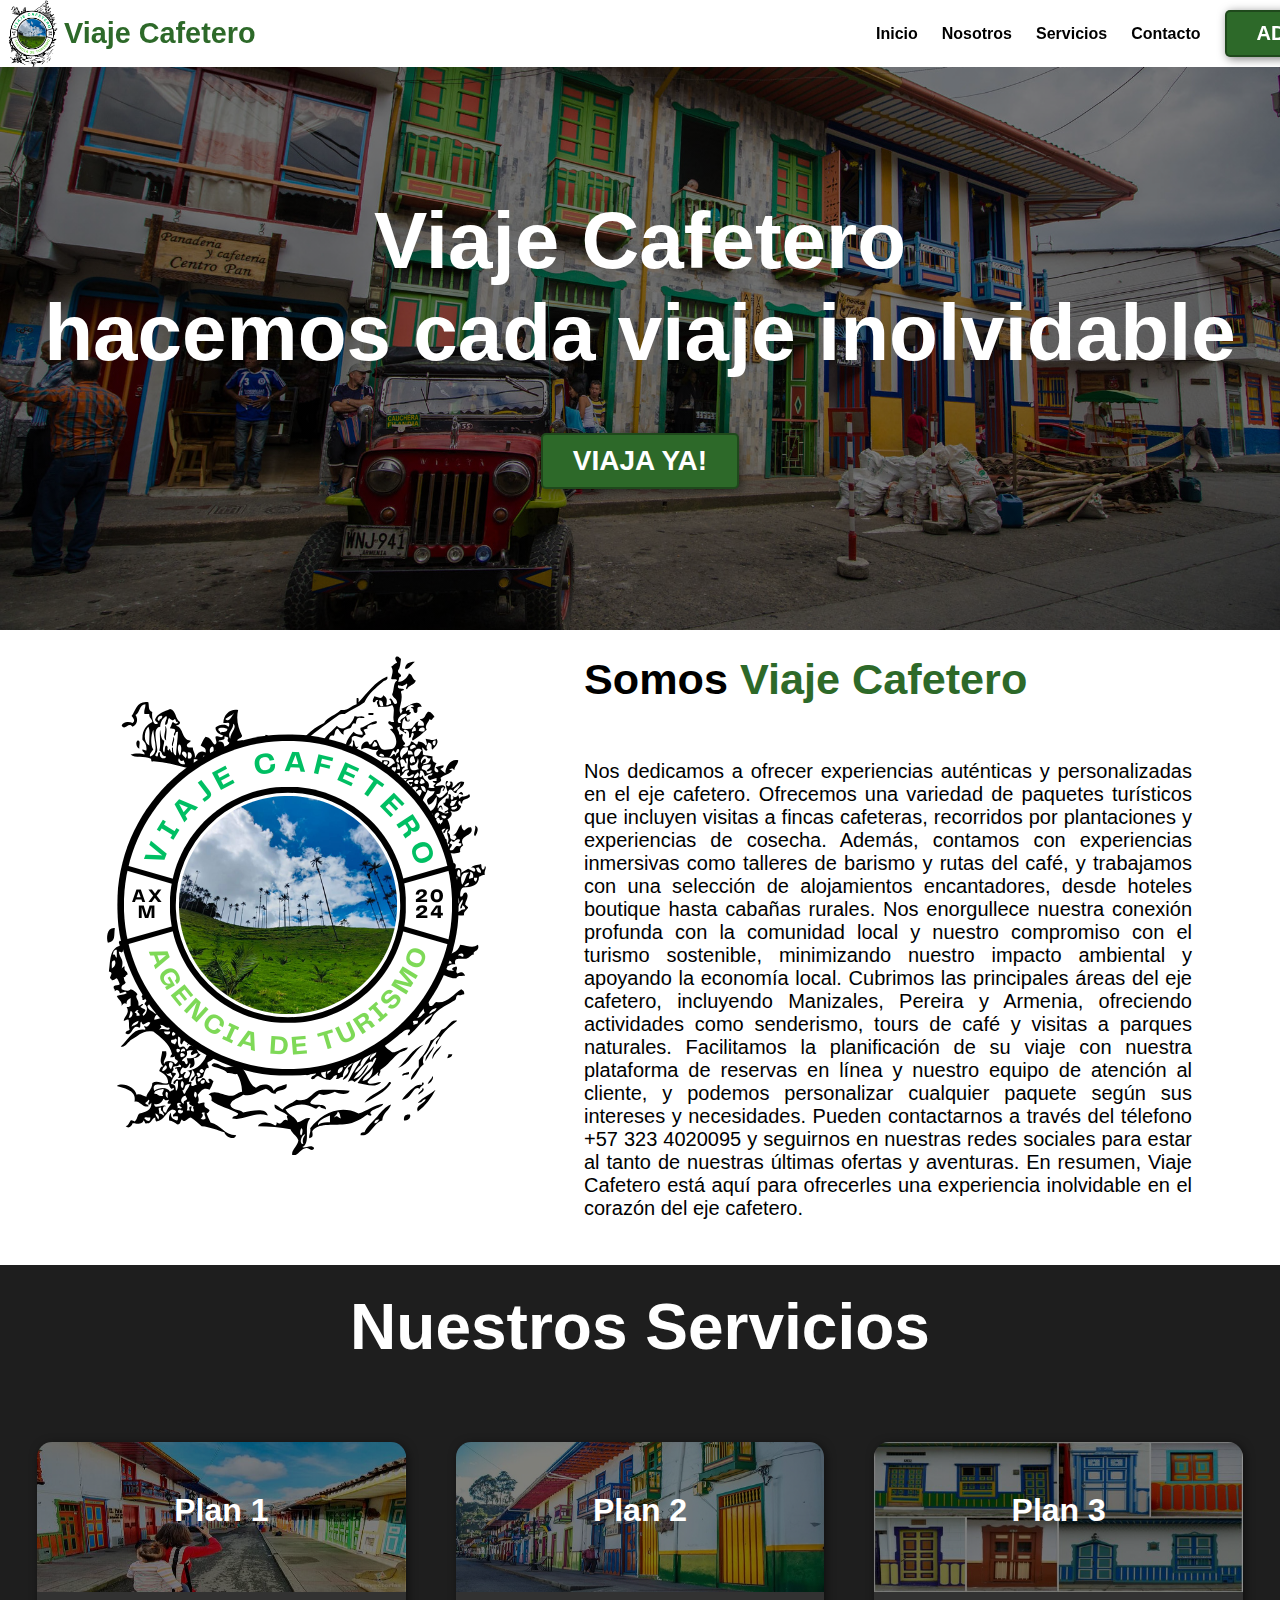
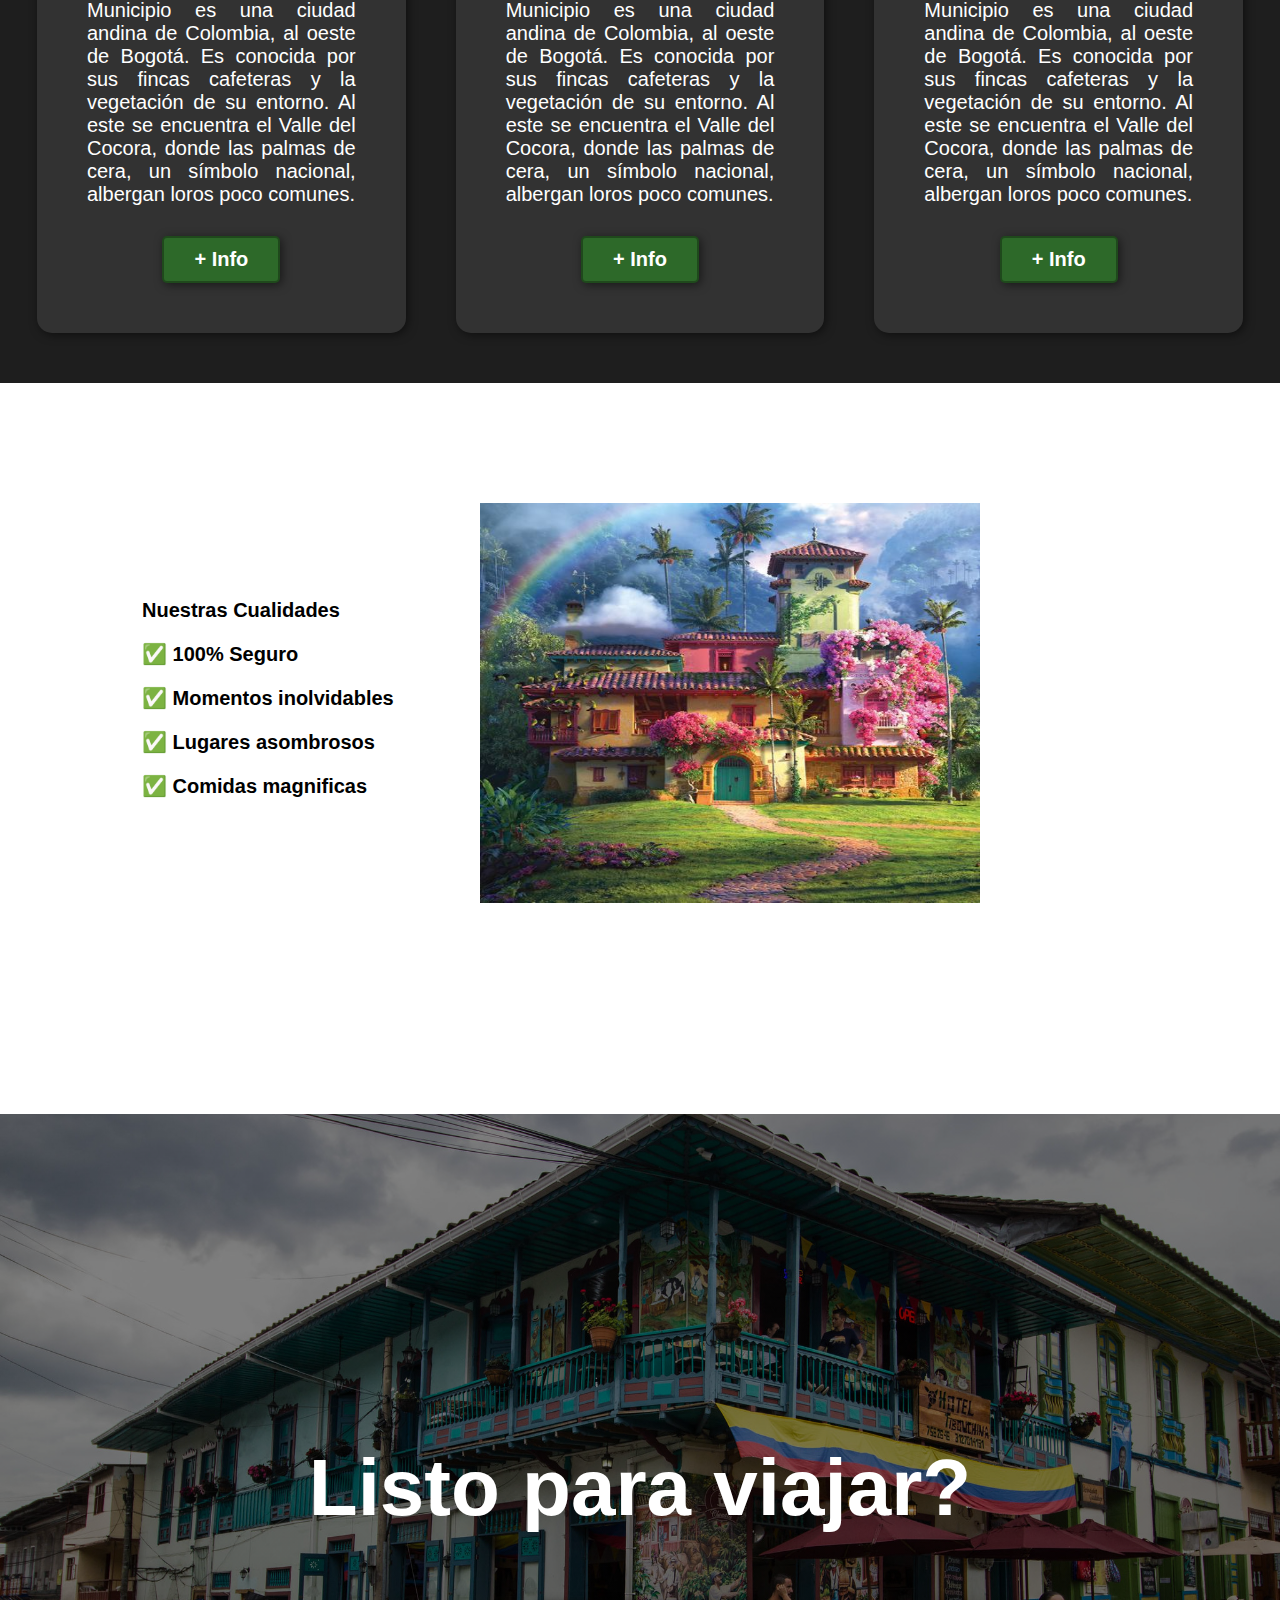
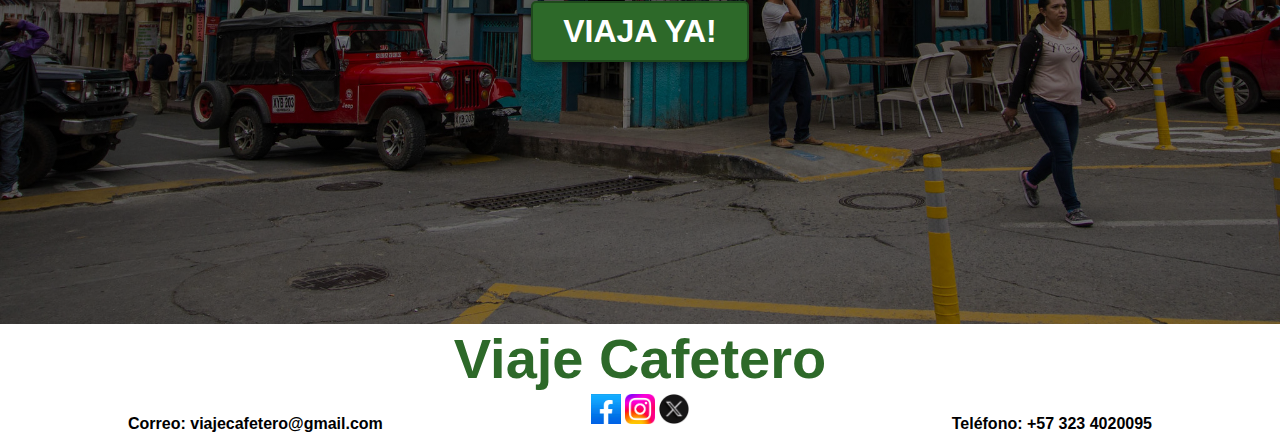
<file: Viaje Cafetero/index.html>
<!DOCTYPE html>
<html lang="en">
<head>
    <meta charset="UTF-8">
    <meta name="viewport" content="width=device-width, initial-scale=1.0">
    <title>Viaje Cafetero | Inicio</title>
    <link rel="stylesheet" href="css/stylesindex.css">
</head>
<body>
    <header class="con-header">
        <article class="logo"></article>
        <article class="titulo">Viaje Cafetero</article>
        <article class="menu">
                <nav>
                    <a href="index.html">Inicio</a>
                    <a href="nosotros.html">Nosotros</a>
                    <a href="servicios.html">Servicios</a>
                    <a href="contacto.html">Contacto</a>
                    <a href="../admin (1)/crud/src/salir.php"><button>ADMIN</button></a>
                </nav>
        </article>
    </header>

    <section id="hero">
        <h1>Viaje Cafetero <br>hacemos cada viaje inolvidable</h1>
        <button><a href="servicios.html#">VIAJA YA!</a></button>
    </section>

    <section id="somos-viaje">
        <div class="container">
            <div class="img-container"></div>
            <div class="texto">

                <h2>Somos <span class="color-acento">Viaje Cafetero</span></h2>
                <p class="texto-presentación">Nos dedicamos a ofrecer experiencias auténticas y personalizadas en el eje cafetero. Ofrecemos una variedad de paquetes turísticos que incluyen visitas a fincas cafeteras, recorridos por plantaciones y experiencias de cosecha. Además, contamos con experiencias inmersivas como talleres de barismo y rutas del café, y trabajamos con una selección de alojamientos encantadores, desde hoteles boutique hasta cabañas rurales. Nos enorgullece nuestra conexión profunda con la comunidad local y nuestro compromiso con el turismo sostenible, minimizando nuestro impacto ambiental y apoyando la economía local. Cubrimos las principales áreas del eje cafetero, incluyendo Manizales, Pereira y Armenia, ofreciendo actividades como senderismo, tours de café y visitas a parques naturales. Facilitamos la planificación de su viaje con nuestra plataforma de reservas en línea y nuestro equipo de atención al cliente, y podemos personalizar cualquier paquete según sus intereses y necesidades. Pueden contactarnos a través del télefono +57 323 4020095 y seguirnos en nuestras redes sociales para estar al tanto de nuestras últimas ofertas y aventuras. En resumen, Viaje Cafetero está aquí para ofrecerles una experiencia inolvidable en el corazón del eje cafetero.</p>
            </div>
        </div>
    </section>

    <section id="nuestros-servicios">
        <div class="container">
            <h2>Nuestros Servicios</h2>
            <div class="servicios">
                <div class="carta">
                    <h3>Plan 1</h3>
                    <br>
                    <p>Municipio es una ciudad andina de Colombia, al oeste de Bogotá. Es conocida por sus fincas cafeteras y la vegetación de su entorno. Al este se encuentra el Valle del Cocora, donde las palmas de cera, un símbolo nacional, albergan loros poco comunes.</p>
                    <button><a href="servicios.html">+ Info</a></button>
                </div>
                <div class="carta">
                    <h3>Plan 2</h3>
                    <br>
                    <p>Municipio es una ciudad andina de Colombia, al oeste de Bogotá. Es conocida por sus fincas cafeteras y la vegetación de su entorno. Al este se encuentra el Valle del Cocora, donde las palmas de cera, un símbolo nacional, albergan loros poco comunes.
                    </p>
                    <button><a href="servicios.html">+ Info</a></button>
                </div>
                <div class="carta">
                    <h3>Plan 3</h3>
                    <br>
                    <p>Municipio es una ciudad andina de Colombia, al oeste de Bogotá. Es conocida por sus fincas cafeteras y la vegetación de su entorno. Al este se encuentra el Valle del Cocora, donde las palmas de cera, un símbolo nacional, albergan loros poco comunes.
                    </p>
                    <button><a href="servicios.html">+ Info</a></button>
                </div>  
            </div>
        </div>
    </section>

    <section id="caracteristicas">
        <div class="container">
            <ul>
                <li>Nuestras Cualidades</li>
                <li>✅ 100% Seguro</li>
                <li>✅ Momentos inolvidables</li>
                <li>✅ Lugares asombrosos</li>
                <li>✅ Comidas magnificas</li>
            </ul>
        </div>
    </section>

    <section id="final">
        <h2>Listo para viajar?</h2>
        <button><a href="servicios.html">VIAJA YA!</a></button>
    </section>

    <footer class="content-footer">

        <div class="logo-footer">
            <h1>Viaje Cafetero</h1>
        </div>

        <div class="sub-content">
    
            <div class="correo-footer">
                <h4>Correo: viajecafetero@gmail.com</h4>
            </div>

            <div class="redes-footer">
                <a href="https://www.facebook.com/juandiego.suarezpalacio?mibextid=LQQJ4d"> <img src="img/facebook.png" alt="facebook"></a>
                <a href="https://www.instagram.com/juanditour/"> <img src="img/Instagram.png" alt="instagram"></a>
                <a href="https://x.com/viajecafetero?s=11&t=4pHI_PlF7-LvzOVVaG6LrQ"> <img src="img/twitter.png" alt="twitter"></a>
            </div>

            <div class="telefono-footer">
                <h4>Teléfono: +57 323 4020095</h4>
            </div>
        </div>
    </footer>

</body>
</html>
</file>
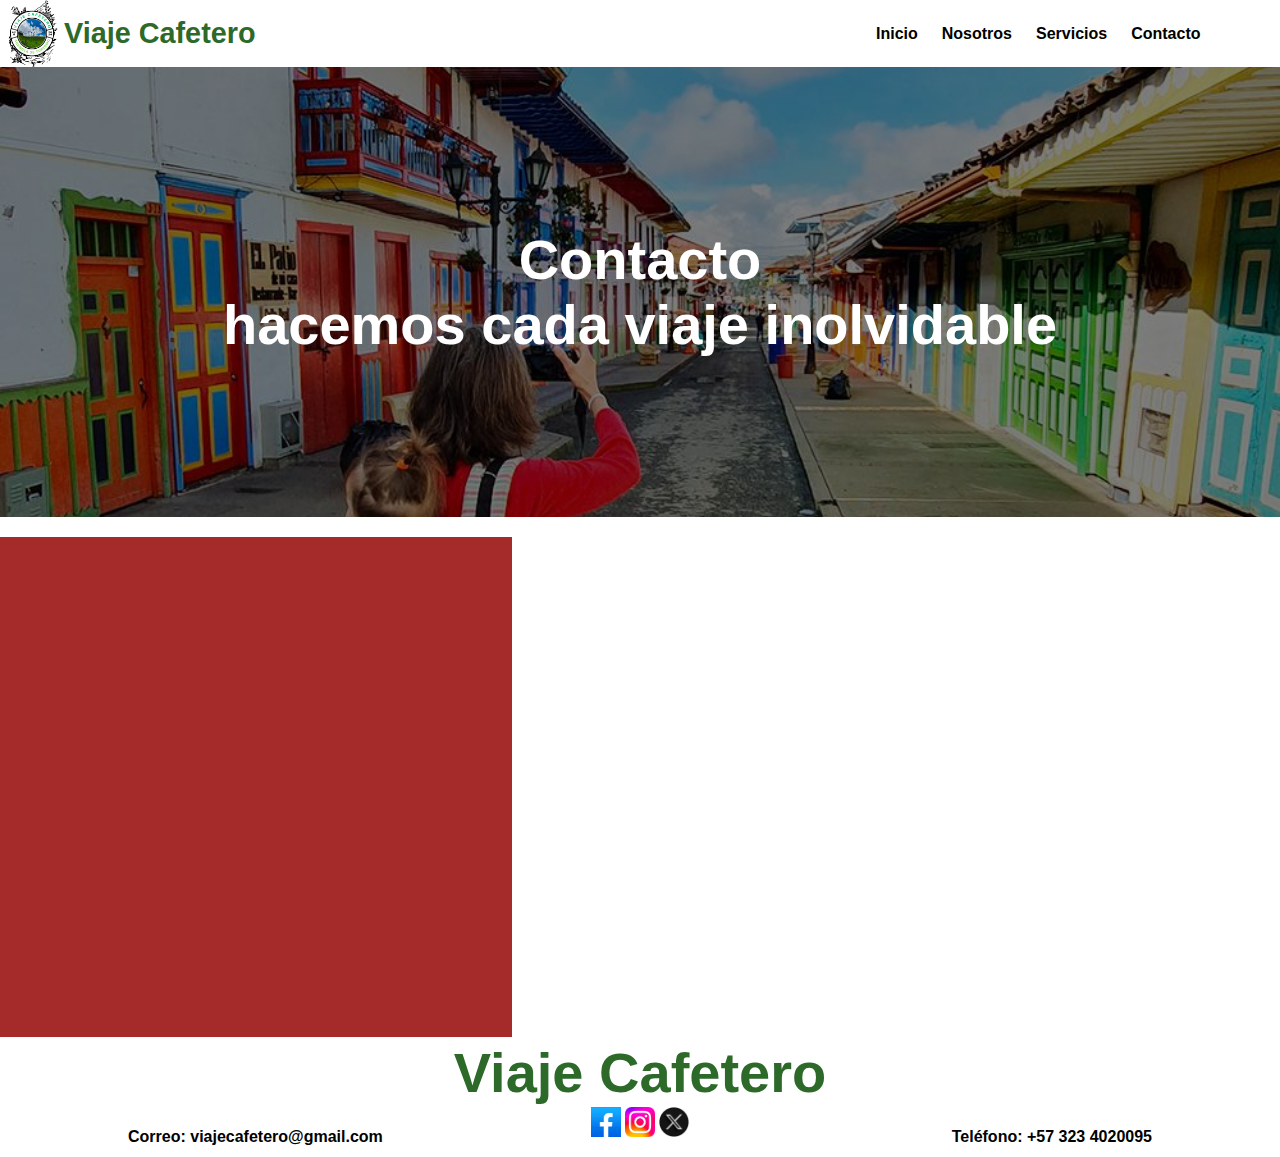
<file: Viaje Cafetero/contacto.html>
<!DOCTYPE html>
<html lang="en">
<head>
    <meta charset="UTF-8">
    <meta name="viewport" content="width=device-width, initial-scale=1.0">
    <title>Viaje Cafetero | Contacto</title>
</head>
<body>
    <link rel="stylesheet" href="css/stylescontacto.css">
</head>
<body>
    <header class="con-header">
        <article class="logo"></article>
        <article class="titulo">Viaje Cafetero</article>
        <article class="menu">
                <nav>
                    <a href="index.html">Inicio</a>
                    <a href="nosotros.html">Nosotros</a>
                    <a href="servicios.html">Servicios</a>
                    <a href="contacto.html">Contacto</a>
                </nav>
        </article>
    </header>

    <section id="hero">
        <h1>Contacto<br>hacemos cada viaje inolvidable</h1>
    </section>
    <section class="mapa">
        <div class="mapouter">
            <div class="gmap_canvas">
                <iframe width="100%" height="100%" id="gmap_canvas" src="https://maps.google.com/maps?q=barrio+centenario+montenegro+quindio&t=&z=14&ie=UTF8&iwloc=&output=embed" frameborder="0" scrolling="no" marginheight="0" marginwidth="0">
                </iframe>
                
                
                <br>
                <style>.mapouter{position: relative;height: 100%; width: 40%; background-color: brown;}</style>
                
                <style>.gmap_canvas{overflow: hidden;background: none !important;height: 100%;width: 100%;}</style>
            </div>
        </div>

        <section class="cont2">
            
        </section>

    </section>
    <footer class="content-footer">

        <div class="logo-footer">
            <h1>Viaje Cafetero</h1>
        </div>

        <div class="sub-content">
    
            <div class="correo-footer">
                <h4>Correo: viajecafetero@gmail.com</h4>
            </div>

            <div class="redes-footer">
                <a href="https://www.facebook.com/juandiego.suarezpalacio?mibextid=LQQJ4d"> <img src="img/facebook.png" alt="facebook"></a>
                <a href="https://www.instagram.com/juanditour/"> <img src="img/Instagram.png" alt="instagram"></a>
                <a href="https://x.com/viajecafetero?s=11&t=4pHI_PlF7-LvzOVVaG6LrQ"> <img src="img/twitter.png" alt="twitter"></a>
            </div>

            <div class="telefono-footer">
                <h4>Teléfono: +57 323 4020095</h4>
            </div>
        </div>
    </footer>
</body>
</html>
    
</body>
</html>
</file>
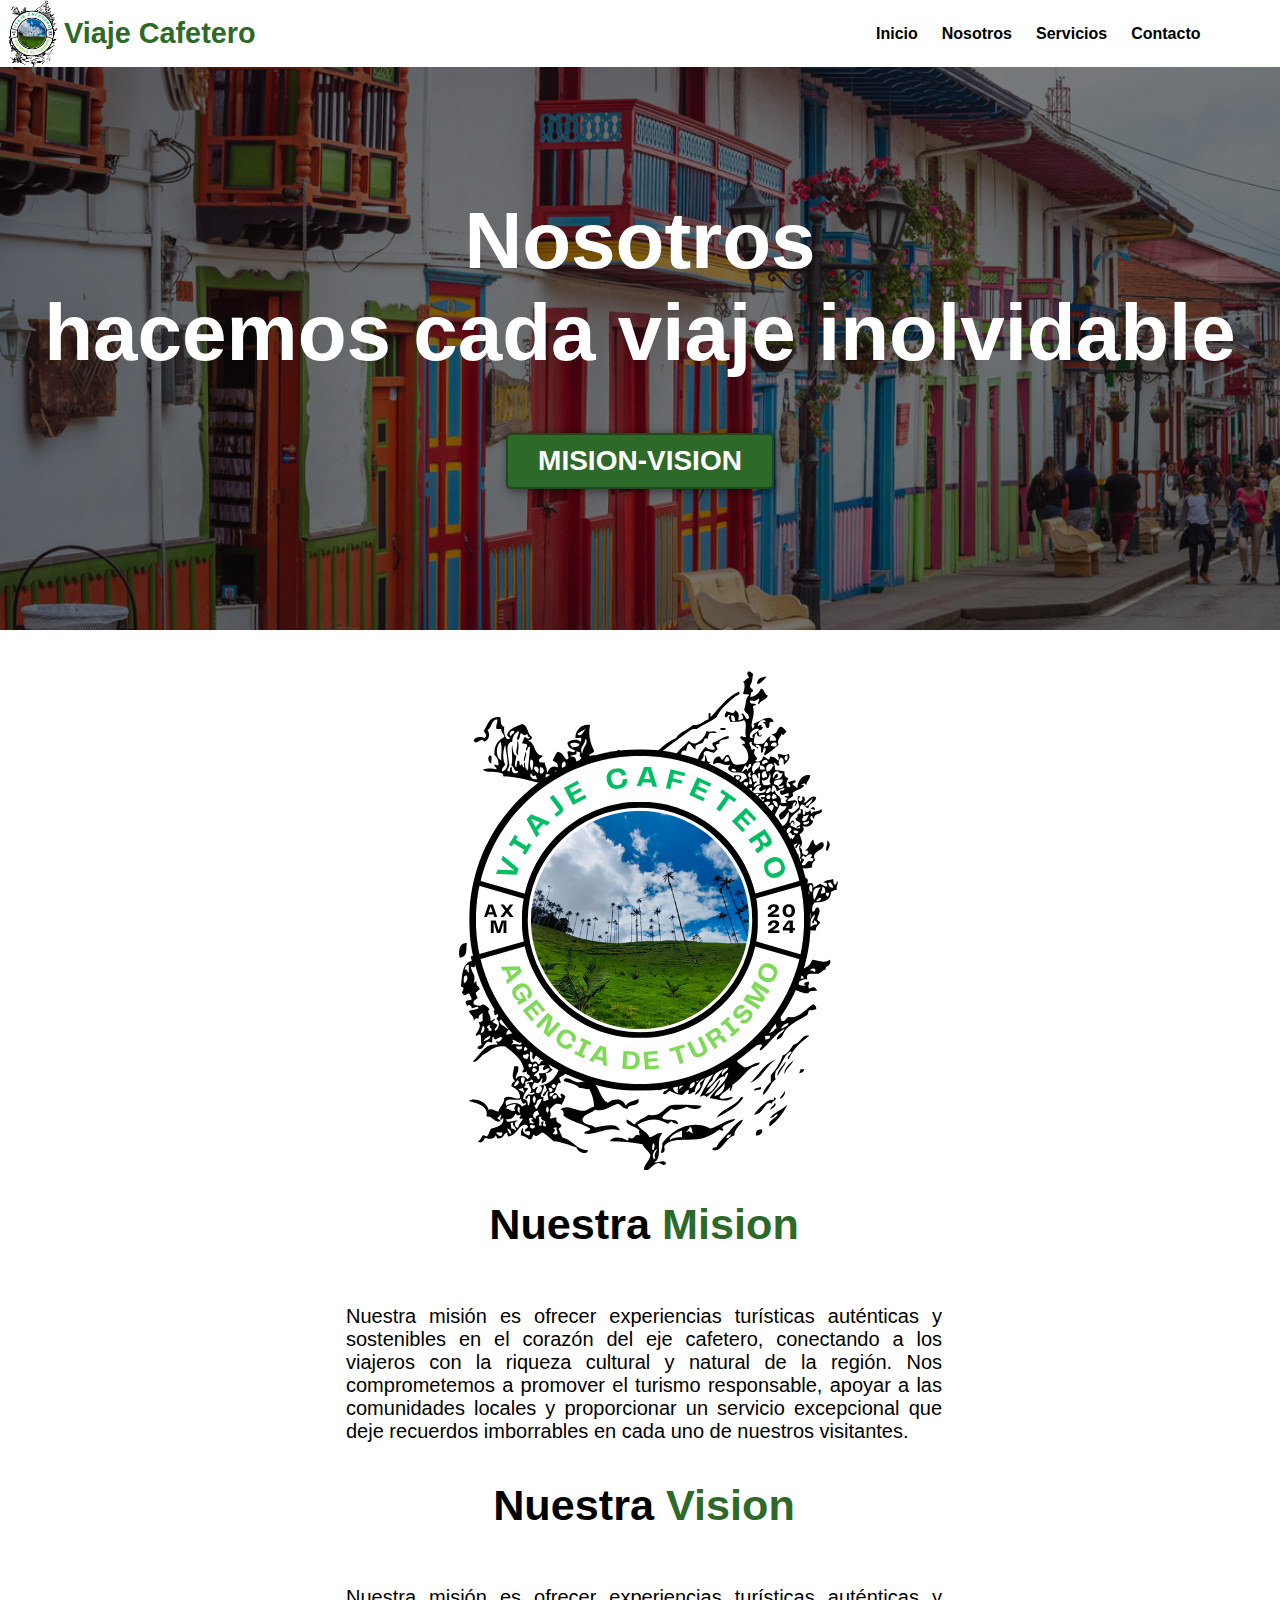
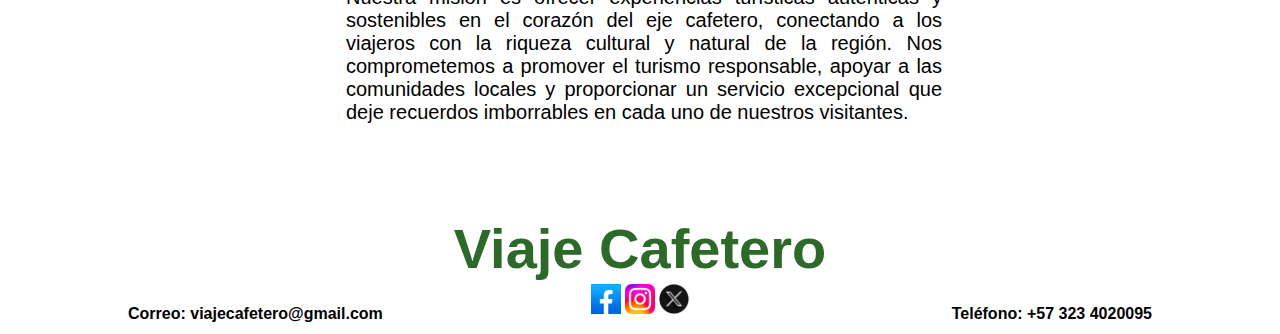
<file: Viaje Cafetero/nosotros.html>
<!DOCTYPE html>
<html lang="es">
<head>
    <meta charset="UTF-8">
    <meta name="viewport" content="width=device-width, initial-scale=1.0">
    <title>Viaje Cafetero | Nosotros</title>
    <link rel="stylesheet" href="css/stylesnosotros.css">
</head>
<body>
    <header class="con-header">
        <article class="logo"></article>
        <article class="titulo">Viaje Cafetero</article>
        <article class="menu">
                <nav>
                    <a href="index.html">Inicio</a>
                    <a href="nosotros.html">Nosotros</a>
                    <a href="servicios.html">Servicios</a>
                    <a href="contacto.html">Contacto</a>
                </nav>
        </article>
    </header>

    <section id="hero">
        <h1>Nosotros <br>hacemos cada viaje inolvidable</h1>
        <button><a href="#mision">MISION-VISION</a></button>
    </section>

    <section id="mision">
        <div class="container">
            <div class="img-container"></div>
            <div class="texto">

                <h2>Nuestra <span class="color-acento">Mision</span></h2>
                <p class="texto-presentación">Nuestra misión es ofrecer experiencias turísticas auténticas y sostenibles en el corazón del eje cafetero, conectando a los viajeros con la riqueza cultural y natural de la región. Nos comprometemos a promover el turismo responsable, apoyar a las comunidades locales y proporcionar un servicio excepcional que deje recuerdos imborrables en cada uno de nuestros visitantes.</p>
                <br>
                <h2>Nuestra <span class="color-acento">Vision</span></h2>
                <p class="texto-presentación">Nuestra misión es ofrecer experiencias turísticas auténticas y sostenibles en el corazón del eje cafetero, conectando a los viajeros con la riqueza cultural y natural de la región. Nos comprometemos a promover el turismo responsable, apoyar a las comunidades locales y proporcionar un servicio excepcional que deje recuerdos imborrables en cada uno de nuestros visitantes.</p>
            </div>
        </div>
    </section>

    <footer class="content-footer">

        <div class="logo-footer">
            <h1>Viaje Cafetero</h1>
        </div>

        <div class="sub-content">
    
            <div class="correo-footer">
                <h4>Correo: viajecafetero@gmail.com</h4>
            </div>

            <div class="redes-footer">
                <a href="https://www.facebook.com/juandiego.suarezpalacio?mibextid=LQQJ4d"> <img src="img/facebook.png" alt="facebook"></a>
                <a href="https://www.instagram.com/juanditour/"> <img src="img/Instagram.png" alt="instagram"></a>
                <a href="https://x.com/viajecafetero?s=11&t=4pHI_PlF7-LvzOVVaG6LrQ"> <img src="img/twitter.png" alt="twitter"></a>
            </div>

            <div class="telefono-footer">
                <h4>Teléfono: +57 323 4020095</h4>
            </div>
        </div>
    </footer>

</body>
</html>
</file>
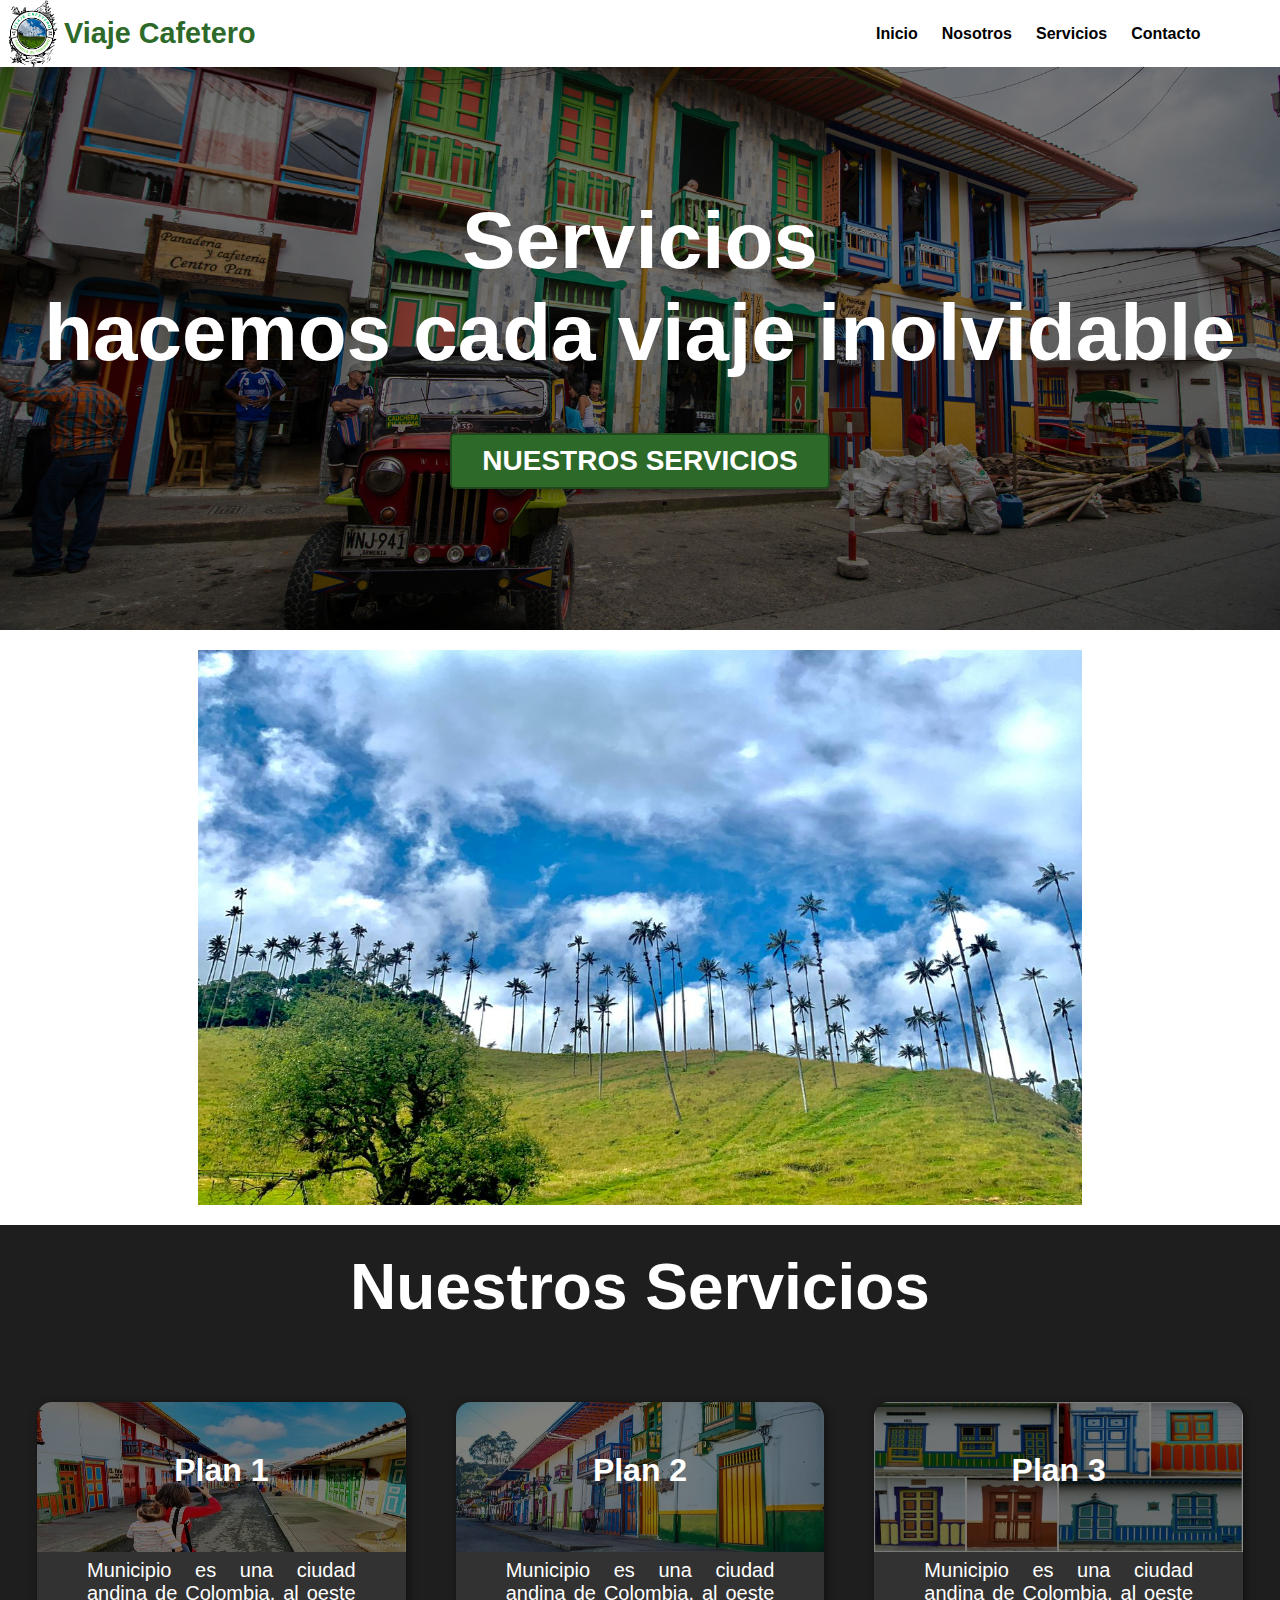
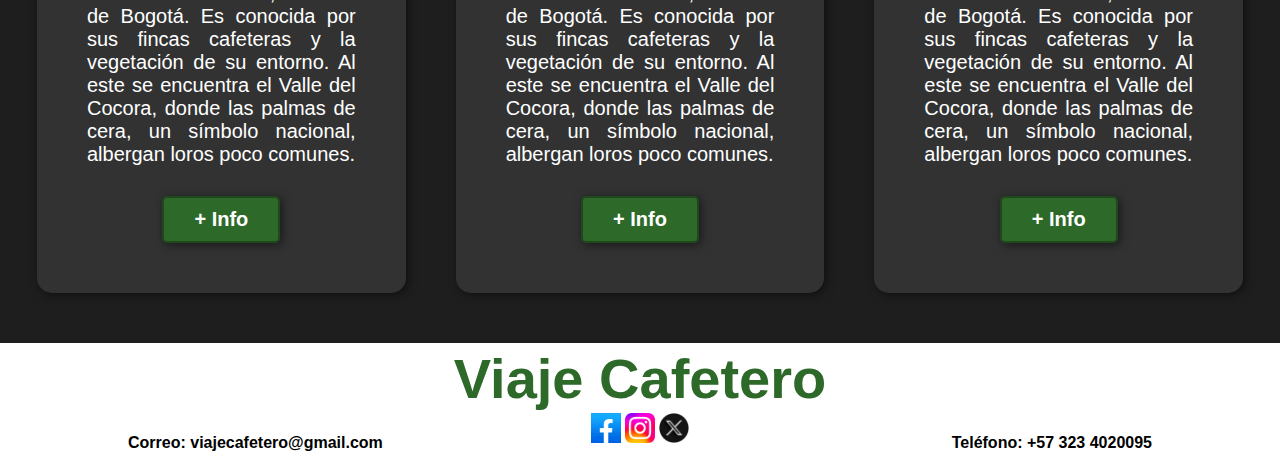
<file: Viaje Cafetero/servicios.html>
<!DOCTYPE html>
<html lang="en">
<head>
    <meta charset="UTF-8">
    <meta name="viewport" content="width=device-width, initial-scale=1.0">
    <title>Viaje Cafetero | Servicios</title>
    <link rel="stylesheet" href="css/stylesservicios.css">
</head>
<body>
    <header class="con-header">
        <article class="logo"></article>
        <article class="titulo">Viaje Cafetero</article>
        <article class="menu">
                <nav>
                    <a href="index.html">Inicio</a>
                    <a href="nosotros.html">Nosotros</a>
                    <a href="servicios.html">Servicios</a>
                    <a href="contacto.html">Contacto</a>
                </nav>
        </article>
    </header>

    <section id="hero">
        <h1>Servicios<br>hacemos cada viaje inolvidable</h1>
        <button><a href="#nuestros-servicios">NUESTROS SERVICIOS</a></button>
    </section>

    <section class="content-slider">
        <section class="img-slider">
            <article class="imagen1"></article>
            <article class="imagen2"></article>
            <article class="imagen3"></article>
            <article class="imagen4"></article>
        </section> 
    </section>

    
    <section id="nuestros-servicios">
        <div class="container">
            <h2>Nuestros Servicios</h2>
            <div class="servicios">
                <div class="carta">
                    <h3>Plan 1</h3>
                    <br>
                    <p>Municipio es una ciudad andina de Colombia, al oeste de Bogotá. Es conocida por sus fincas cafeteras y la vegetación de su entorno. Al este se encuentra el Valle del Cocora, donde las palmas de cera, un símbolo nacional, albergan loros poco comunes.</p>
                    <button><a href="servicios.html">+ Info</a></button>
                </div>
                <div class="carta">
                    <h3>Plan 2</h3>
                    <br>
                    <p>Municipio es una ciudad andina de Colombia, al oeste de Bogotá. Es conocida por sus fincas cafeteras y la vegetación de su entorno. Al este se encuentra el Valle del Cocora, donde las palmas de cera, un símbolo nacional, albergan loros poco comunes.
                    </p>
                    <button><a href="servicios.html">+ Info</a></button>
                </div>
                <div class="carta">
                    <h3>Plan 3</h3>
                    <br>
                    <p>Municipio es una ciudad andina de Colombia, al oeste de Bogotá. Es conocida por sus fincas cafeteras y la vegetación de su entorno. Al este se encuentra el Valle del Cocora, donde las palmas de cera, un símbolo nacional, albergan loros poco comunes.
                    </p>
                    <button><a href="servicios.html">+ Info</a></button>
                </div>  
            </div>
        </div>
    </section>

    <footer class="content-footer">

        <div class="logo-footer">
            <h1>Viaje Cafetero</h1>
        </div>

        <div class="sub-content">
    
            <div class="correo-footer">
                <h4>Correo: viajecafetero@gmail.com</h4>
            </div>

            <div class="redes-footer">
                <a href="https://www.facebook.com/juandiego.suarezpalacio?mibextid=LQQJ4d"> <img src="img/facebook.png" alt="facebook"></a>
                <a href="https://www.instagram.com/juanditour/"> <img src="img/Instagram.png" alt="instagram"></a>
                <a href="https://x.com/viajecafetero?s=11&t=4pHI_PlF7-LvzOVVaG6LrQ"> <img src="img/twitter.png" alt="twitter"></a>
            </div>

            <div class="telefono-footer">
                <h4>Teléfono: +57 323 4020095</h4>
            </div>
        </div>
    </footer>
</body>
</html>
</file>
<file: Viaje Cafetero/css/stylesindex.css>
*{
    box-sizing: border-box;
}

html{
    scroll-behavior: smooth;
}

body{
    font-family: 'Roboto', sans-serif;
    margin: 0;
}

h1{font-size: 3.5em;}
h2{font-size: 2.7em;}
h3{font-size: 2em;}
p{font-size: 1.25em;}
ul{list-style: none;}
li{font-size: 1.25em;}

button{
    font-size: 1.25em;
    font-weight: bold;
    padding: 10px 30px;
    border-radius: 5px;
    border: 2px solid rgba(0,0,0,0.3);
    box-shadow: 2px 2px 10px rgba(0,0,0,0.5);
    color: white;
    background-color: #2D6929;
}

button:hover{
    background-color: #2D6929;
}

.color-acento{ 
    color:#2D6929;
}

.texto-presentación{
    text-align: justify;
}

.con-header {
    width: 100%;
    height: 67px;
    display: flex;
    background-color: white;
    z-index: 3;
}

.logo {
    width: 5%;
    height: 100%;
    background-color: white;
    background-image: url(../img/logo-blanco.png);
    background-position: center;
    background-size: 100% 100%;
}

.titulo {
width: 15%;
height: 100%;
background-color: white;
display: flex;
align-items: center;
font-weight: bold;
color: #2D6929;
font-size: 1.8em;
}

.menu {
    width: 50%;
    height: 100%;
    background-color: white;
    margin-left: 30%;
    
}

.menu 
nav{
    width: 100%;
    height: 100%;
    display: flex;
    align-items: center;
    padding-left: 35%;
}

.con-header a{
    padding: 5px 12px;
    text-decoration: none;
    font-weight: bold;
    color: black;
}

.con-header a:hover{
    color: #2D6929;
}

#hero{
    display: flex;
    align-items: center;
    justify-content: center;
    text-align: center;
    flex-direction: column;
    height: 70vh;
    background-image: linear-gradient(
        0deg,
        rgba(0,0,0,0.5),
        rgba(0,0,0,0.5)
    )
    ,url("../img/pueblito1.jpeg");
    background-repeat: no-repeat;
    background-size: cover;
    background-position: center center;
}

#hero h1{
    color: white;
}

#hero a{
    text-decoration: none;
    color: white;
}

#hero button{
    font-size: 1.75em;
}

#somos-viaje .container{
    text-align: center;
    padding: 25px 12px;
}

#nuestros-servicios{
    background-color: rgb(30,30,30);
    color: white;
    text-align: center;
}

#nuestros-servicios .container{
    padding: 25px 12px;
}

#nuestros-servicios h2{
    margin-top: 0;
    font-size: 3.2em;
}

#nuestros-servicios p{
    display: none;
}

#nuestros-servicios .carta{
    background-position: center center;
    background-size: cover;
    padding: 50px 0px;
    margin: 25px;
    border-radius: 15px;
}

.carta:first-child{
    background-image: linear-gradient(
        0deg,
        rgba(0,0,0,0.5),
        rgba(0,0,0,0.5)
    )
    ,url("../img/pueblito4.jpg");
}

.carta p{
    text-align: justify;
}

.carta:nth-child(2){
    background-image: linear-gradient(
        0deg,
        rgba(0,0,0,0.5),
        rgba(0,0,0,0.5)
    )
    ,url("../img/pueblito5.jpg");
}

.carta:nth-child(3){
    background-image: linear-gradient(
        0deg,
        rgba(0,0,0,0.5),
        rgba(0,0,0,0.5)
    )
    ,url("../img/pueblito6.jpg");
}

#nuestros-servicios a{
    text-decoration: none;
    color: white;
}

#caracteristicas .container{
    text-align: center;
    padding: 250px 12px;
    padding-top: 150px;
}

#caracteristicas li{
    margin: 20px 0px;
    font-weight: bold;
}

#final{
    display: flex;
    flex-direction: column;
    justify-content: center;
    align-items: center;
    text-align: center;
    background-color: rgb(30,30,30);
    color: white;
    height: 90vh;
    background-image: linear-gradient(
        0deg,
        rgba(0,0,0,0.5),
        rgba(0,0,0,0.5)
    )
    ,url("../img/pueblito2.jpeg");
    background-repeat: no-repeat;
    background-size: cover;
    background-position: center center;
}

#final h2{
    font-size: 9vw;
}

#final button{
    font-size: 5vw;
}

@media (min-width: 850px){
    header{
        position: fixed;
        width: 100%;
    }
}

    header .container{
        flex-direction: row;
        justify-content: space-between;
    }

    header nav{
        flex-direction: row;
        padding-bottom: 0;
        padding-right: 20px;
    }

    #hero h1{
        font-size: 5em;
    }

    #somos-viaje .container{
        display: flex;
        justify-content: space-evenly;
    }

    #somos-viaje .texto{
        width: 50%;
        max-width: 700px;
        text-align: initial;
        padding-left: 20px;
        display: flex;
        flex-direction: column;
        justify-content: center;
    }

    #somos-viaje h2{
        margin-top: 0px;
    }

    #somos-viaje .img-container{
        background-image: url("../img/logo-blanco.png");
        background-size: cover;
        background-position: center center;
        height: 500px;
        width: 400px; 
    }

    #nuestros-servicios .servicios{
        display: flex;
        justify-content: center;
    }

    #nuestros-servicios p{
        display: block;
        margin-bottom: 30px;
    }

    #nuestros-servicios h2{
        font-size: 4em;
    }

    #nuestros-servicios h3{
        margin-top: 0;
    }

    #nuestros-servicios .carta{
        padding: 50px;
        background-size: 100% 150px;
        background-repeat: no-repeat;
        background-position-y: 0;
        background-color: rgba(50, 50, 50, 1);
        box-shadow: 2px 2px 10px rgba(0,0,0,0.5);
    }

    .carta:first-child{
        background-image: linear-gradient(
            0deg,
            rgba(0,0,0,0.5),
            rgba(0,0,0,0.5)
        )
        ,url("../img/pueblito4-cropped.jpg");
    }

    .carta:nth-child(2){
        background-image: linear-gradient(
            0deg,
            rgba(0,0,0,0.5),
            rgba(0,0,0,0.5)
        )
        ,url("../img/pueblito5-cropped.jpg");
    }

    .carta:nth-child(3){
        background-image: linear-gradient(
            0deg,
            rgba(0,0,0,0.5),
            rgba(0,0,0,0.5)
        )
        ,url("../img/pueblito6-cropped.jpg");
    }

    #caracteristicas{
        background-image: url("../img/casaencanto.jpg");
        background-repeat: no-repeat;
        background-size: 500px 400px;
        background-position: calc(100vw - 500px) 120px;
    }

    #caracteristicas .container{
        text-align: initial;
    }

    #caracteristicas ul{
        margin-left: 100px;
        padding: 30px;
    }

    #final h2{
        font-size: 5em;
    }

    #final button{
        font-size: 2em;
    }

    #final a{
        text-decoration: none;
        color: white;
    }

    .content-footer{
        width: 100%;
        height: 120px;
        margin-bottom: 0;
        background: #FFFFFF;
    }
    
    .logo-footer{
        width: 80%;
        height: 70px;
        margin: auto;
        display: flex;
        justify-content: center;
        align-items: center;
    }
    
    .logo-footer h1{
        color: #2D6929;
    }
    
    .sub-content{
        width: 80%;
        height: 50px;
        margin: auto;
        display: flex;
        
    }
    
    .correo-footer{
        width: 35%;
        color: black;
    }
    
    .redes-footer{
        width: 30%;
        height: 40px;
        text-align: center;
    }
    
    .redes-footer img{
        height: 30px;
    }
    
    .telefono-footer{
        width: 35%;
        text-align: right;
        color: black;
    }

@media (min-width: 1200px) {
    #caracteristicas{
        background-position-x: calc(100vw - 800px);
    }
}
</file>
<file: Viaje Cafetero/css/stylescontacto.css>
*{
    box-sizing: border-box;
}

html{
    scroll-behavior: smooth;
}

body{
    font-family: 'Roboto', sans-serif;
    margin: 0;
}

h1{font-size: 3.5em;}
h2{font-size: 2.7em;}
h3{font-size: 2em;}
p{font-size: 1.25em;}

button{
    font-size: 1.25em;
    font-weight: bold;
    padding: 10px 30px;
    border-radius: 5px;
    border: 2px solid rgba(0,0,0,0.3);
    box-shadow: 2px 2px 10px rgba(0,0,0,0.5);
    color: white;
    background-color: #2D6929;
}

button:hover{
    background-color: #2D6929;
}

.color-acento{ 
    color:#2D6929;
}

.texto-presentación{
    text-align: justify;
}

.con-header {
    width: 100%;
    height: 67px;
    display: flex;
    background-color: white;
    z-index: 3;
}

.logo {
    width: 5%;
    height: 100%;
    background-color: white;
    background-image: url(../img/logo-blanco.png);
    background-position: center;
    background-size: 100% 100%;
}

.titulo {
width: 15%;
height: 100%;
background-color: white;
display: flex;
align-items: center;
font-weight: bold;
color: #2D6929;
font-size: 1.8em;
}

.menu {
    width: 50%;
    height: 100%;
    background-color: white;
    margin-left: 30%;
    
}

.menu 
nav{
    width: 100%;
    height: 100%;
    display: flex;
    align-items: center;
    padding-left: 35%;
}

.con-header a{
    padding: 5px 12px;
    text-decoration: none;
    font-weight: bold;
    color: black;
}

.con-header a:hover{
    color: #2D6929;
}

#hero{
    display: flex;
    align-items: center;
    justify-content: center;
    text-align: center;
    flex-direction: column;
    height: 50vh;
    background-image: linear-gradient(
        0deg,
        rgba(0,0,0,0.5),
        rgba(0,0,0,0.5)
    )
    ,url("../img/pueblito4.jpg");
    background-repeat: no-repeat;
    background-size: cover;
    background-position: center center;
}

#hero h1{
    color: white;
}

.mapa {
    width: 100%;
    height: 500px;
    background-color: white;
    margin-top: 20px;
    display: flex;
}

.cont2{
    width: 60%;
    height: 500px;
    background-color: white;
}
.content-footer{
    width: 100%;
    height: 120px;
    margin-bottom: 0;
    background: #FFFFFF;
}

.logo-footer{
    width: 80%;
    height: 70px;
    margin: auto;
    display: flex;
    justify-content: center;
    align-items: center;
}

.logo-footer h1{
    color: #2D6929;
}

.sub-content{
    width: 80%;
    height: 50px;
    margin: auto;
    display: flex;
    
}

.correo-footer{
    width: 35%;
    color: black;
}

.redes-footer{
    width: 30%;
    height: 40px;
    text-align: center;
}

.redes-footer img{
    height: 30px;
}

.telefono-footer{
    width: 35%;
    text-align: right;
    color: black;
}
</file>
<file: Viaje Cafetero/css/stylesnosotros.css>
*{
    box-sizing: border-box;
}

html{
    scroll-behavior: smooth;
}

body{
    font-family: 'Roboto', sans-serif;
    margin: 0;
}

h1{font-size: 3.5em;}
h2{font-size: 2.7em;}
h3{font-size: 2em;}
p{font-size: 1.25em;}
ul{list-style: none;}
li{font-size: 1.25em;}

button{
    font-size: 1.25em;
    font-weight: bold;
    padding: 10px 30px;
    border-radius: 5px;
    border: 2px solid rgba(0,0,0,0.3);
    box-shadow: 2px 2px 10px rgba(0,0,0,0.5);
    color: white;
    background-color: #2D6929;
}

button:hover{
    background-color: #2D6929;
}

.color-acento{ 
    color:#2D6929;
}

.texto-presentación{
    text-align: justify;
}

.con-header {
    width: 100%;
    height: 67px;
    display: flex;
    background-color: white;
    z-index: 3;
}

.logo {
    width: 5%;
    height: 100%;
    background-color: white;
    background-image: url(../img/logo-blanco.png);
    background-position: center;
    background-size: 100% 100%;
}

.titulo {
width: 15%;
height: 100%;
background-color: white;
display: flex;
align-items: center;
font-weight: bold;
color: #2D6929;
font-size: 1.8em;
}

.menu {
    width: 50%;
    height: 100%;
    background-color: white;
    margin-left: 30%;
    
}

.menu 
nav{
    width: 100%;
    height: 100%;
    display: flex;
    align-items: center;
    padding-left: 35%;
}

.con-header a{
    padding: 5px 12px;
    text-decoration: none;
    font-weight: bold;
    color: black;
}

.con-header a:hover{
    color: #2D6929;
}

#hero{
    display: flex;
    align-items: center;
    justify-content: center;
    text-align: center;
    flex-direction: column;
    height: 70vh;
    background-image: linear-gradient(
        0deg,
        rgba(0,0,0,0.5),
        rgba(0,0,0,0.5)
    )
    ,url("../img/pueblito3.jpg");
    background-repeat: no-repeat;
    background-size: cover;
    background-position: center center;
}

#hero h1{
    color: white;
}

#hero a{
    text-decoration: none;
    color: white;
}

#hero button{
    font-size: 1.75em;
}

@media (min-width: 850px){
    header{
        position: fixed;
        width: 100%;
    }
}

    header .container{
        flex-direction: row;
        justify-content: space-between;
    }

    header nav{
        flex-direction: row;
        padding-bottom: 0;
        padding-right: 20px;
    }

    #hero h1{
        font-size: 5em;
    }

    #mision .container{
        display: flex;
        align-items: center;
        justify-content: center;
        text-align: center;
        flex-direction: column;
        padding: 40px 12px;
    }

    #mision .texto{
        padding: 30px 12px;
        width: 50%;
        max-width: 700px;
        text-align: center;
        padding-left: 20px;
        display: flex;
        flex-direction: column;
        justify-content: center;
    }

    #mision h2{
        margin-top: 0px;
    }

    #mision .img-container{
        background-image: url("../img/logo-blanco.png");
        background-size: cover;
        background-position: center center;
        height: 500px;
        width: 400px; 
    }

    .content-footer{
        width: 100%;
        height: 120px;
        margin-bottom: 0;
        background: #FFFFFF;
    }
    
    .logo-footer{
        width: 80%;
        height: 70px;
        margin: auto;
        display: flex;
        justify-content: center;
        align-items: center;
    }
    
    .logo-footer h1{
        color: #2D6929;
    }
    
    .sub-content{
        width: 80%;
        height: 50px;
        margin: auto;
        display: flex;
        
    }
    
    .correo-footer{
        width: 35%;
        color: black;
    }
    
    .redes-footer{
        width: 30%;
        height: 40px;
        text-align: center;
    }
    
    .redes-footer img{
        height: 30px;
    }
    
    .telefono-footer{
        width: 35%;
        text-align: right;
        color: black;
    }

@media (min-width: 1200px) {
    #caracteristicas{
        background-position-x: calc(100vw - 800px);
    }
}
</file>
<file: Viaje Cafetero/css/stylesservicios.css>
*{
    box-sizing: border-box;
}

html{
    scroll-behavior: smooth;
}

body{
    font-family: 'Roboto', sans-serif;
    margin: 0;
}

h1{font-size: 3.5em;}
h2{font-size: 2.7em;}
h3{font-size: 2em;}
p{font-size: 1.25em;}

button{
    font-size: 1.25em;
    font-weight: bold;
    padding: 10px 30px;
    border-radius: 5px;
    border: 2px solid rgba(0,0,0,0.3);
    box-shadow: 2px 2px 10px rgba(0,0,0,0.5);
    color: white;
    background-color: #2D6929;
}

button:hover{
    background-color: #2D6929;
}

.color-acento{ 
    color:#2D6929;
}

.texto-presentación{
    text-align: justify;
}

.con-header {
    width: 100%;
    height: 67px;
    display: flex;
    background-color: white;
    z-index: 3;
}

.logo {
    width: 5%;
    height: 100%;
    background-color: white;
    background-image: url(../img/logo-blanco.png);
    background-position: center;
    background-size: 100% 100%;
}

.titulo {
width: 15%;
height: 100%;
background-color: white;
display: flex;
align-items: center;
font-weight: bold;
color: #2D6929;
font-size: 1.8em;
}

.menu {
    width: 50%;
    height: 100%;
    background-color: white;
    margin-left: 30%;
    
}

.menu 
nav{
    width: 100%;
    height: 100%;
    display: flex;
    align-items: center;
    padding-left: 35%;
}

.con-header a{
    padding: 5px 12px;
    text-decoration: none;
    font-weight: bold;
    color: black;
}

.con-header a:hover{
    color: #2D6929;
}

#hero{
    display: flex;
    align-items: center;
    justify-content: center;
    text-align: center;
    flex-direction: column;
    height: 70vh;
    background-image: linear-gradient(
        0deg,
        rgba(0,0,0,0.5),
        rgba(0,0,0,0.5)
    )
    ,url("../img/pueblito1.jpeg");
    background-repeat: no-repeat;
    background-size: cover;
    background-position: center center;
}

#hero h1{
    color: white;
}

#hero a{
    text-decoration: none;
    color: white;
}

#hero button{
    font-size: 1.75em;
}

.content-slider {
    margin: auto;
    width: 69%;
    height: 555px;
    position: relative;
    margin-top: 20px;
    overflow: hidden;
    margin-bottom: 20px;

}
.img-slider {
    display: flex;
    width: 400%;
    height: 100%;
    animation: cambio 9s infinite;
}
.imagen1 {
    width: 100%;
    height: 100%;
    background-image: url(../img/cocora2.jpeg);
    background-position: center;
    background-size: 100% 100%;
}

.imagen2 {
    width: 100%;
    height: 100%;
    background-image: url(../img/pueblito1.jpeg);
    background-position: center;
    background-size: 100% 100%;
}

.imagen3 {
    width: 100%;
    height: 100%;
    background-image: url(../img/pueblito6.jpg);
    background-position: center;
    background-size: 100% 100%;
}

.imagen4 {
    width: 100%;
    height: 100%;
    background-image: url(../img/atardecerejecafetero.jpg);
    background-position: center;
    background-size: 100% 100%;
}

@keyframes cambio
{
    0% {margin-left: 0;}
    20% {margin-left: 0;}

    25% {margin-left: -100%;}
    45% {margin-left: -100%;}

    50% {margin-left: -200%;}
    70% {margin-left: -200%;}

    75% {margin-left: -300%;}
    100% {margin-left: -300%;}
}


#nuestros-servicios{
    background-color: rgb(30,30,30);
    color: white;
    text-align: center;
}

#nuestros-servicios .container{
    padding: 25px 12px;
}

#nuestros-servicios h2{
    margin-top: 0;
    font-size: 3.2em;
}

#nuestros-servicios p{
    display: none;
}

#nuestros-servicios .carta{
    background-position: center center;
    background-size: cover;
    padding: 50px 0px;
    margin: 25px;
    border-radius: 15px;
}

.carta:first-child{
    background-image: linear-gradient(
        0deg,
        rgba(0,0,0,0.5),
        rgba(0,0,0,0.5)
    )
    ,url("../img/pueblito4.jpg");
}

.carta p{
    text-align: justify;
}

.carta:nth-child(2){
    background-image: linear-gradient(
        0deg,
        rgba(0,0,0,0.5),
        rgba(0,0,0,0.5)
    )
    ,url("../img/pueblito5.jpg");
}

.carta:nth-child(3){
    background-image: linear-gradient(
        0deg,
        rgba(0,0,0,0.5),
        rgba(0,0,0,0.5)
    )
    ,url("../img/pueblito6.jpg");
}

#nuestros-servicios a{
    text-decoration: none;
    color: white;
}


@media (min-width: 850px){
    header{
        position: fixed;
        width: 100%;
    }
}

    header .container{
        flex-direction: row;
        justify-content: space-between;
    }

    header nav{
        flex-direction: row;
        padding-bottom: 0;
        padding-right: 20px;
    }

    #hero h1{
        font-size: 5em;
    }

    #nuestros-servicios .servicios{
        display: flex;
        justify-content: center;
    }

    #nuestros-servicios p{
        display: block;
        margin-bottom: 30px;
    }

    #nuestros-servicios h2{
        font-size: 4em;
    }

    #nuestros-servicios h3{
        margin-top: 0;
    }

    #nuestros-servicios .carta{
        padding: 50px;
        background-size: 100% 150px;
        background-repeat: no-repeat;
        background-position-y: 0;
        background-color: rgba(50, 50, 50, 1);
        box-shadow: 2px 2px 10px rgba(0,0,0,0.5);
    }

    .carta:first-child{
        background-image: linear-gradient(
            0deg,
            rgba(0,0,0,0.5),
            rgba(0,0,0,0.5)
        )
        ,url("../img/pueblito4-cropped.jpg");
    }

    .carta:nth-child(2){
        background-image: linear-gradient(
            0deg,
            rgba(0,0,0,0.5),
            rgba(0,0,0,0.5)
        )
        ,url("../img/pueblito5-cropped.jpg");
    }

    .carta:nth-child(3){
        background-image: linear-gradient(
            0deg,
            rgba(0,0,0,0.5),
            rgba(0,0,0,0.5)
        )
        ,url("../img/pueblito6-cropped.jpg");
    }

    
    .content-footer{
        width: 100%;
        height: 120px;
        margin-bottom: 0;
        background: #FFFFFF;
    }
    
    .logo-footer{
        width: 80%;
        height: 70px;
        margin: auto;
        display: flex;
        justify-content: center;
        align-items: center;
    }
    
    .logo-footer h1{
        color: #2D6929;
    }
    
    .sub-content{
        width: 80%;
        height: 50px;
        margin: auto;
        display: flex;
        
    }
    
    .correo-footer{
        width: 35%;
        color: black;
    }
    
    .redes-footer{
        width: 30%;
        height: 40px;
        text-align: center;
    }
    
    .redes-footer img{
        height: 30px;
    }
    
    .telefono-footer{
        width: 35%;
        text-align: right;
        color: black;
    }
</file>
